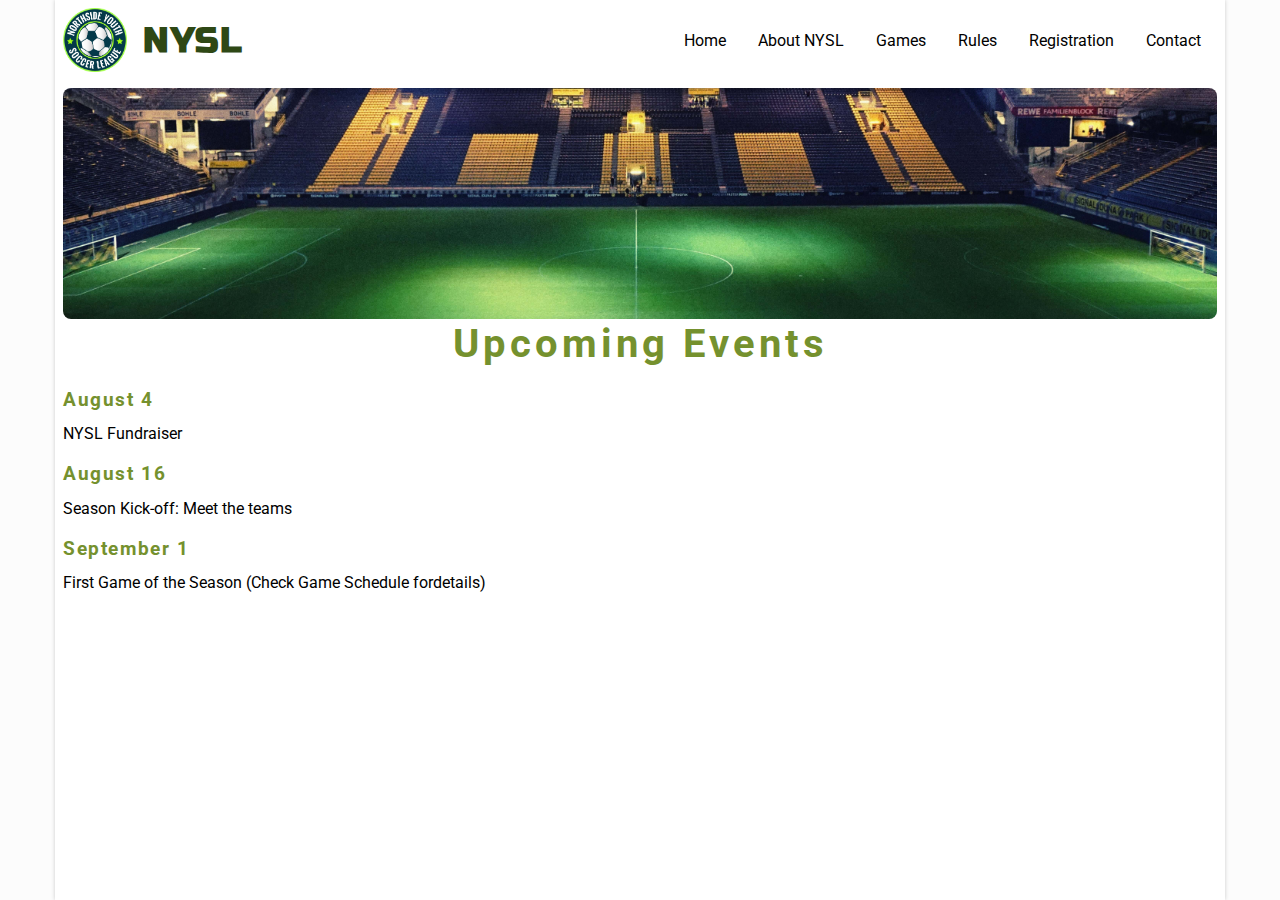
<file: index.html>
<!DOCTYPE html>
<html lang="en">

<head>
    <meta charset="UTF-8">
    <meta name="viewport" content="width=device-width, initial-scale=1.0">
    <title>NYSL</title>
    <!-- font awesome -->
    <link rel="stylesheet" href="./css/fontawesome-free-5.12.0-web/css/all.min.css" />
    <!-- Main stylesheet -->
    <link rel="stylesheet" href="./css/style.css">
</head>

<body>
    <div class="wrapper">
        <header>
            <nav class="navbar">

                <div class="nav-header">
                    <div class="logo-section">
                        <a href="index.html">
                            <img src="./img/nysl_logo.png" alt="logo" class="logo" alt="logo">

                            <span>NYSL</span>
                        </a>
                    </div>
                    <button class="nav-toggle">
                        <i class="fas fa-bars"></i>
                    </button>
                </div>

                <ul class="navbar-items">
                    <li class="nav-item active">
                        <a class="nav-link" href="index.html">Home</a>
                    </li>
                    <li class="nav-item">
                        <a class="nav-link" href="about.html">About NYSL</a>
                    </li>
                    <li class="nav-item">
                        <a class="nav-link" href="games.html">Games</a>
                    </li>
                    <li class="nav-item">
                        <a class="nav-link" href="rules.html">Rules</a>
                    </li>
                    <li class="nav-item">
                        <a class="nav-link" href="regform.html">Registration</a>
                    </li>
                    <li class="nav-item">
                        <a class="nav-link" href="contact.html">Contact</a>
                    </li>
                </ul>
            </nav>

        </header>


        <section class="container">
            <div class="section-image">
                <img src="./img/stadium_.jpg" alt="stadium_" class="section-img">
            </div>
            <div class="section-heading">
                <h1>Upcoming events</h1>
            </div>
            <div class="content">
                <div class="content-item">
                    <p>
                        <h3>August 4</h3><span>NYSL Fundraiser</span>
                    </p>
                </div>
                <div class="content-item">
                    <p>
                        <h3>August 16</h3><span>Season Kick-off: Meet the teams</span>
                    </p>
                </div>
                <div class="content-item">
                    <p>
                        <h3>September 1</h3><span>First Game of the Season (Check Game Schedule fordetails)</span>
                    </p>
                </div>
            </div>
        </section>
    </div>
    <!-- Main Script -->
    <script src="./js/script.js" type="text/javascript"></script>
</body>

</html>
</file>
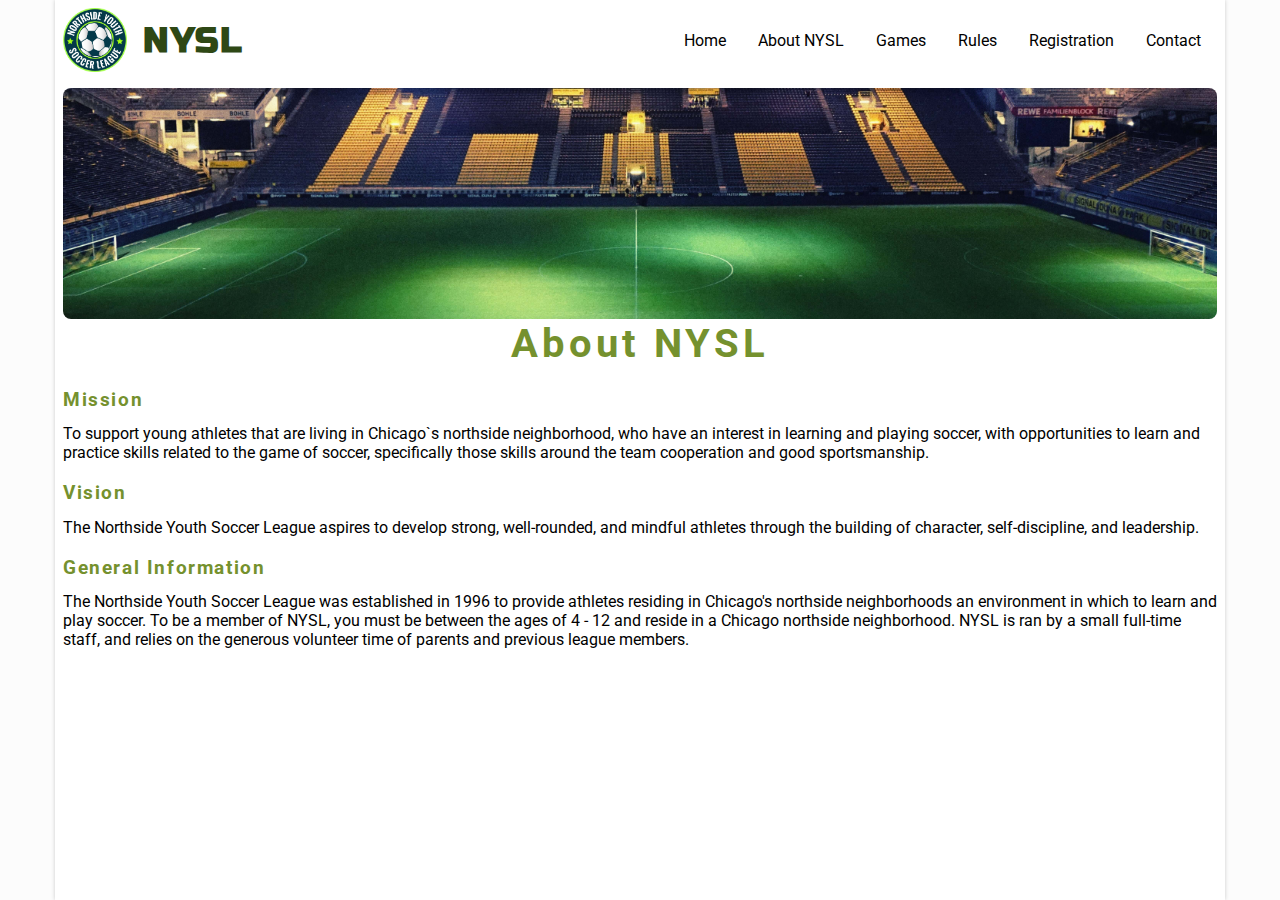
<file: about.html>
<!DOCTYPE html>
<html lang="en">

<head>
    <meta charset="UTF-8">
    <meta name="viewport" content="width=device-width, initial-scale=1.0">
    <title>About</title>
    <!-- font awesome -->
    <link rel="stylesheet" href="./css/fontawesome-free-5.12.0-web/css/all.min.css" />
    <!-- Main stylesheet -->
    <link rel="stylesheet" href="./css/style.css">
</head>

<body>
    <div class="wrapper">
        <header>
            <nav class="navbar">

                <div class="nav-header">
                    <div class="logo-section">
                        <a href="index.html">
                            <img src="./img/nysl_logo.png" alt="logo" class="logo" alt="logo">

                            <span>NYSL</span>
                        </a>
                    </div>
                    <button class="nav-toggle">
                        <i class="fas fa-bars"></i>
                    </button>
                </div>

                <ul class="navbar-items">
                    <li class="nav-item active">
                        <a class="nav-link" href="index.html">Home</a>
                    </li>
                    <li class="nav-item">
                        <a class="nav-link" href="about.html">About NYSL</a>
                    </li>
                    <li class="nav-item">
                        <a class="nav-link" href="games.html">Games</a>
                    </li>
                    <li class="nav-item">
                        <a class="nav-link" href="rules.html">Rules</a>
                    </li>
                    <li class="nav-item">
                        <a class="nav-link" href="regform.html">Registration</a>
                    </li>
                    <li class="nav-item">
                        <a class="nav-link" href="contact.html">Contact</a>
                    </li>
                </ul>
            </nav>

        </header>


        <section class="container">
            <div class="section-image">
                <img src="./img/stadium_.jpg" alt="stadium_" class="section-img">
            </div>
            <div class="section-heading">
                <h1>About NYSL</h1>
            </div>
            <div class="content">
                <div class="content-item">
                    <p>
                        <h3>Mission</h3>
                        <span>To support young athletes that are living in Chicago`s northside neighborhood, who have an
                            interest in learning and playing soccer, with opportunities to learn and practice skills
                            related to the game of soccer, specifically those skills around the team cooperation and
                            good sportsmanship. </span>
                    </p>
                </div>
                <div class="content-item">
                    <p>
                        <h3>Vision</h3>
                        <span>The Northside Youth Soccer League aspires to develop strong, well-rounded, and mindful
                            athletes through the building of character, self-discipline, and leadership.</span>
                    </p>
                </div>
                <div class="content-item">
                    <p>
                        <h3>General Information</h3>
                        <span>The Northside Youth Soccer League was established in 1996 to provide athletes residing in
                            Chicago's northside neighborhoods an environment in which to learn and play soccer. To be a
                            member of NYSL, you must be between the ages of 4 - 12 and reside in a Chicago northside
                            neighborhood. NYSL is ran by a small full-time staff, and relies on the generous volunteer
                            time of parents and previous league members.</span>
                    </p>
                </div>
            </div>
        </section>
    </div>
    <!-- Main Script -->
    <script src="./js/script.js" type="text/javascript"></script>
</body>

</html>
</file>
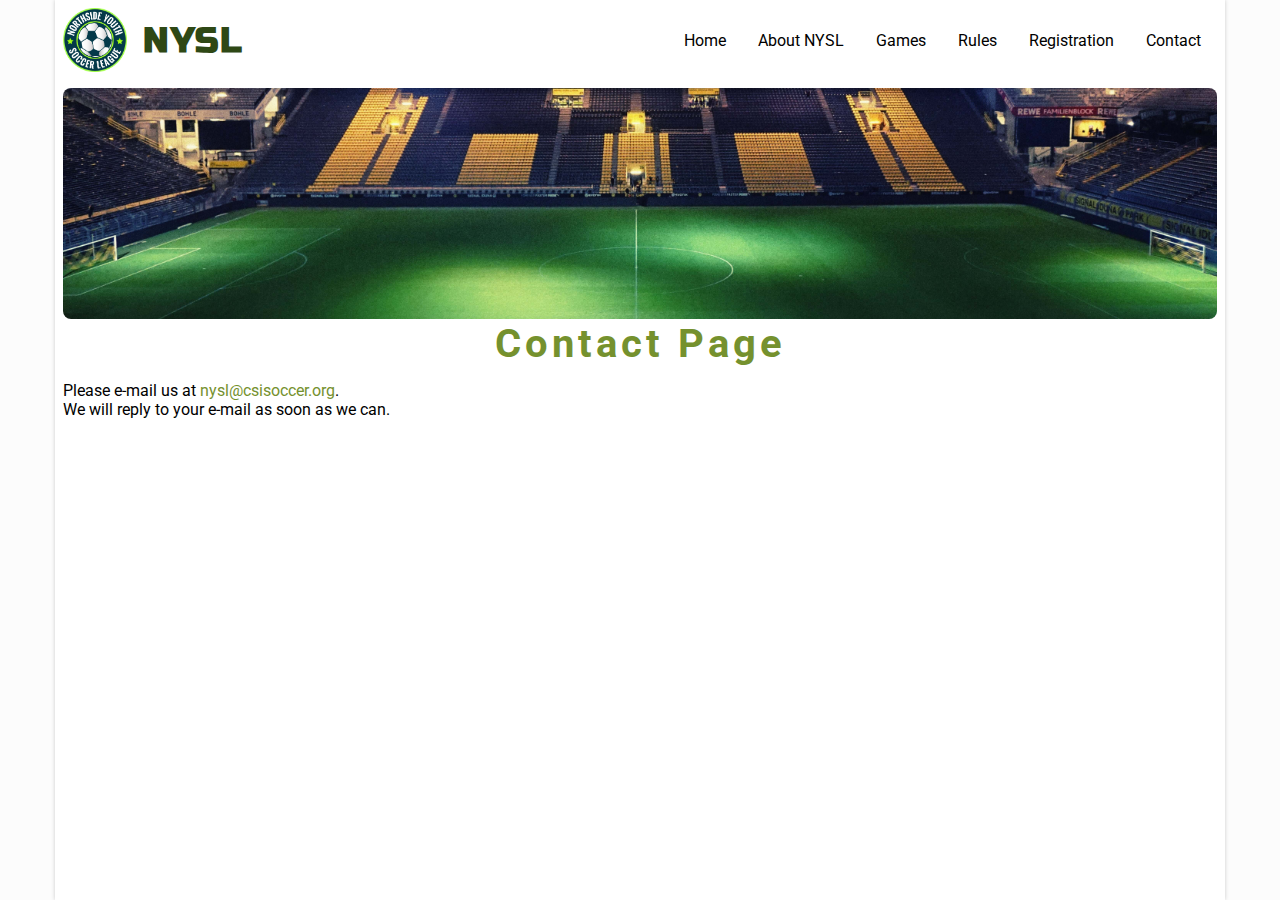
<file: contact.html>
<!DOCTYPE html>
<html lang="en">

<head>
    <meta charset="UTF-8">
    <meta name="viewport" content="width=device-width, initial-scale=1.0">
    <title>NYSL</title>
    <!-- font awesome -->
    <link rel="stylesheet" href="./css/fontawesome-free-5.12.0-web/css/all.min.css" />
    <!-- Main stylesheet -->
    <link rel="stylesheet" href="./css/style.css">
</head>

<body>
    <div class="wrapper">
        <header>
            <nav class="navbar">

                <div class="nav-header">
                    <div class="logo-section">
                        <a href="index.html">
                            <img src="./img/nysl_logo.png" alt="logo" class="logo" alt="logo">

                            <span>NYSL</span>
                        </a>
                    </div>
                    <button class="nav-toggle">
                        <i class="fas fa-bars"></i>
                    </button>
                </div>

                <ul class="navbar-items">
                    <li class="nav-item active">
                        <a class="nav-link" href="index.html">Home</a>
                    </li>
                    <li class="nav-item">
                        <a class="nav-link" href="about.html">About NYSL</a>
                    </li>
                    <li class="nav-item">
                        <a class="nav-link" href="games.html">Games</a>
                    </li>
                    <li class="nav-item">
                        <a class="nav-link" href="rules.html">Rules</a>
                    </li>
                    <li class="nav-item">
                        <a class="nav-link" href="regform.html">Registration</a>
                    </li>
                    <li class="nav-item">
                        <a class="nav-link" href="contact.html">Contact</a>
                    </li>
                </ul>
            </nav>

        </header>


        <section class="container">
            <div class="section-image">
                <img src="./img/stadium_.jpg" alt="stadium_" class="section-img">
            </div>
            <div class="section-heading">
                <h1>Contact page</h1>
            </div>
            <div class="content">
                <p>Please e-mail us at <a class="e-mail" href="e-mail.html">nysl@csisoccer.org</a>.</br>
                    <span class="breakline">We will reply to your e-mail as soon as we can.</span>
                </p>
            </div>
        </section>
    </div>
    <!-- Main Script -->
    <script src="./js/script.js" type="text/javascript"></script>
</body>

</html>
</file>
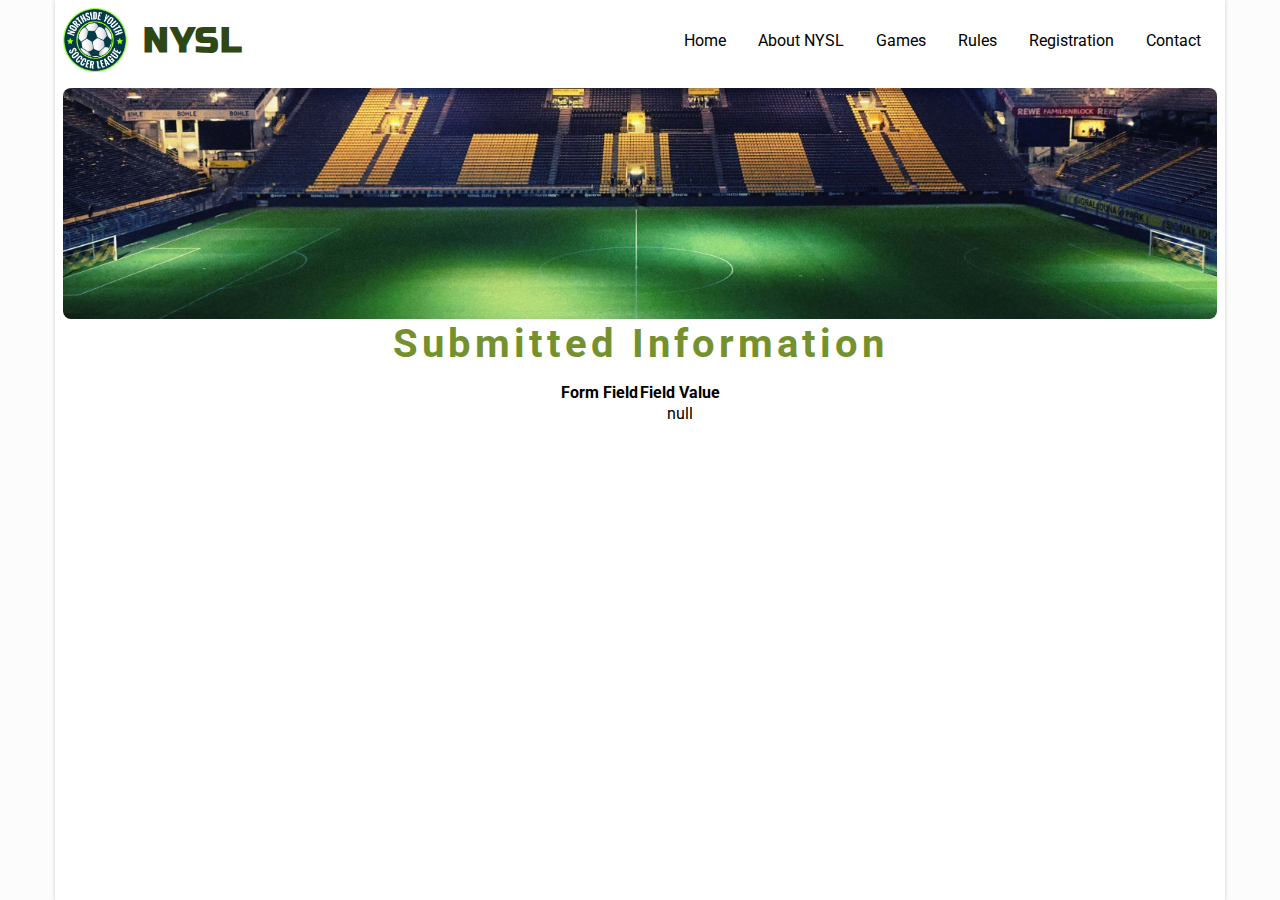
<file: data.html>
<!DOCTYPE html>
<html lang="en">

<head>
    <meta charset="UTF-8">
    <meta name="viewport" content="width=device-width, initial-scale=1.0">
    <title>NYSL</title>
    <!-- font awesome -->
    <link rel="stylesheet" href="./css/fontawesome-free-5.12.0-web/css/all.min.css" />
    <!-- Main stylesheet -->
    <link rel="stylesheet" href="./css/style.css">
</head>

<body>
    <div class="wrapper">
        <header>
            <nav class="navbar">

                <div class="nav-header">
                    <div class="logo-section">
                        <a href="index.html">
                            <img src="./img/nysl_logo.png" alt="logo" class="logo" alt="logo">

                            <span>NYSL</span>
                        </a>
                    </div>
                    <button class="nav-toggle">
                        <i class="fas fa-bars"></i>
                    </button>
                </div>

                <ul class="navbar-items">
                    <li class="nav-item active">
                        <a class="nav-link" href="index.html">Home</a>
                    </li>
                    <li class="nav-item">
                        <a class="nav-link" href="about.html">About NYSL</a>
                    </li>
                    <li class="nav-item">
                        <a class="nav-link" href="games.html">Games</a>
                    </li>
                    <li class="nav-item">
                        <a class="nav-link" href="rules.html">Rules</a>
                    </li>
                    <li class="nav-item">
                        <a class="nav-link" href="regform.html">Registration</a>
                    </li>
                    <li class="nav-item">
                        <a class="nav-link" href="contact.html">Contact</a>
                    </li>
                </ul>
            </nav>

        </header>


        <section class="container">
            <div class="section-image">
                <img src="./img/stadium_.jpg" alt="stadium_" class="section-img">
            </div>
            <div class="section-heading">
                <h1>Submitted information</h1>
            </div>
            <div class="content">
                <table style="text-align:center; margin: 0 auto;">
                    <tr>
                        <th>Form Field</th>
                        <th>Field Value</th>
                    </tr>
                    <script language="javascript">
                        var args = location.search.substr(1).split('&');
                        for (var i = 0; i < args.length; ++i) {
                            var parts = args[i].split('=');
                            if (parts != null) {
                                var field = parts[0];
                                var value = parts[1];
                                if (value == null) {
                                    value = "null"
                                } else {
                                    value = '"' + unescape(value.replace(/\+/g, ' ')) + '"';
                                }

                                document.writeln('<tr><td align="center">' + field + '</td>');
                                document.writeln('<td align="center">' + value + '</td></tr>');
                            }
                        }
                    </script>
                    <noscript>
                        <tr>
                            <td>
                                <p>You need to turn on Javascript in your browser.</p>
                                <p>In Microsoft Internet Explorer 4 or greater:</p>
                                <ul>
                                    <li>From the "Tools" menu (in IE 4, it's the "View" menu), select "Internet
                                        Options".</li>
                                    <li>Click on the "Security" tab.</li>
                                    <li>Click on the "Custom Level" button. (In IE 4, select "Custom"
                                        and then click on "Settings...".)</li>
                                    <li>Under "Active scripting" make sure "Enable" is selected.</li>
                                </ul>
                                <p>In Netscape version 4 or greater:</p>
                                <ul>
                                    <li>From the <b>Edit</b> menu, select <b>Preferences</b>.</li>
                                    <li>In the <b>Category</b> list on the left, click on the word "Advanced".</li>
                                    <li>In the panel on the right, make sure "Enable JavaScript" is checked.</li>
                                    <li>Click the <b>OK</b> button.</li>
                                </ul>
                            </td>
                        </tr>
                    </noscript>
                </table>
            </div>
        </section>
    </div>
    <!-- Main Script -->
    <script src="./js/script.js" type="text/javascript"></script>
</body>

</html>
</file>
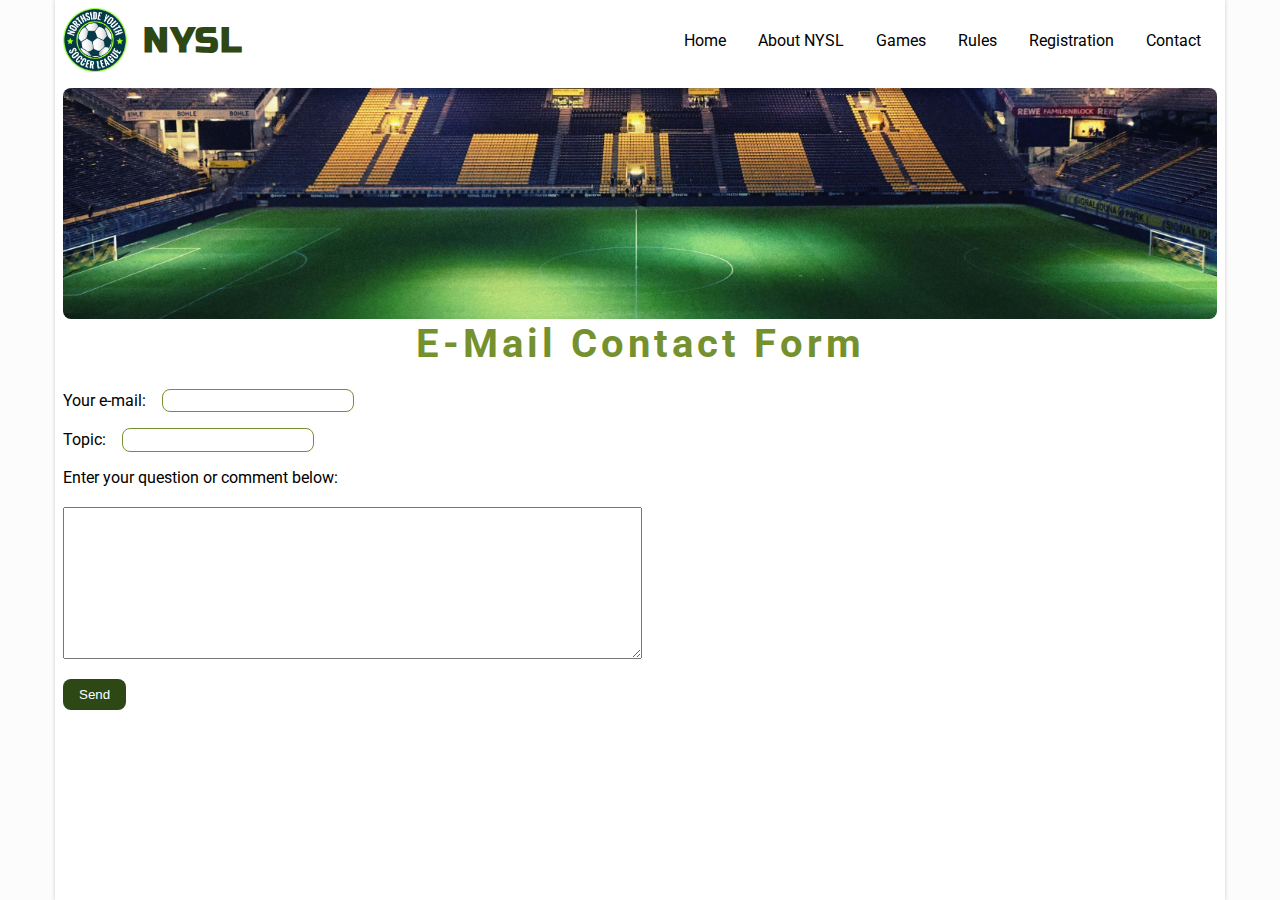
<file: e-mail.html>
<!DOCTYPE html>
<html lang="en">

<head>
    <meta charset="UTF-8">
    <meta name="viewport" content="width=device-width, initial-scale=1.0">
    <title>NYSL</title>
    <!-- font awesome -->
    <link rel="stylesheet" href="./css/fontawesome-free-5.12.0-web/css/all.min.css" />
    <!-- Main stylesheet -->
    <link rel="stylesheet" href="./css/style.css">
</head>

<body>
    <div class="wrapper">
        <header>
            <nav class="navbar">

                <div class="nav-header">
                    <div class="logo-section">
                        <a href="index.html">
                            <img src="./img/nysl_logo.png" alt="logo" class="logo" alt="logo">

                            <span>NYSL</span>
                        </a>
                    </div>
                    <button class="nav-toggle">
                        <i class="fas fa-bars"></i>
                    </button>
                </div>

                <ul class="navbar-items">
                    <li class="nav-item active">
                        <a class="nav-link" href="index.html">Home</a>
                    </li>
                    <li class="nav-item">
                        <a class="nav-link" href="about.html">About NYSL</a>
                    </li>
                    <li class="nav-item">
                        <a class="nav-link" href="games.html">Games</a>
                    </li>
                    <li class="nav-item">
                        <a class="nav-link" href="rules.html">Rules</a>
                    </li>
                    <li class="nav-item">
                        <a class="nav-link" href="regform.html">Registration</a>
                    </li>
                    <li class="nav-item">
                        <a class="nav-link" href="contact.html">Contact</a>
                    </li>
                </ul>
            </nav>

        </header>


        <section class="container">
            <div class="section-image">
                <img src="./img/stadium_.jpg" alt="stadium_" class="section-img">
            </div>
            <div class="section-heading">
                <h1>E-mail contact form</h1>
            </div>
            <div class="content">
                <div class="registrationFormFieldset">
                    <label>Your e-mail:</label>
                    <input type="email">
                </div>
                <div class="registrationFormFieldset">
                    <label>Topic:</label>
                    <input type="text">
                </div>
                <div class="registrationFormFieldset block">
                    <p>Enter your question or comment below:</p>
                    <textarea rows="10" cols="70"></textarea>
                </div>
                <div class="registrationFormFieldset">
                    <button class="button_back" id="submitBtn">Send</button>
                </div>
            </div>
        </section>
    </div>
    <!-- Main Script -->
    <script src="./js/script.js" type="text/javascript"></script>
</body>

</html>
</file>
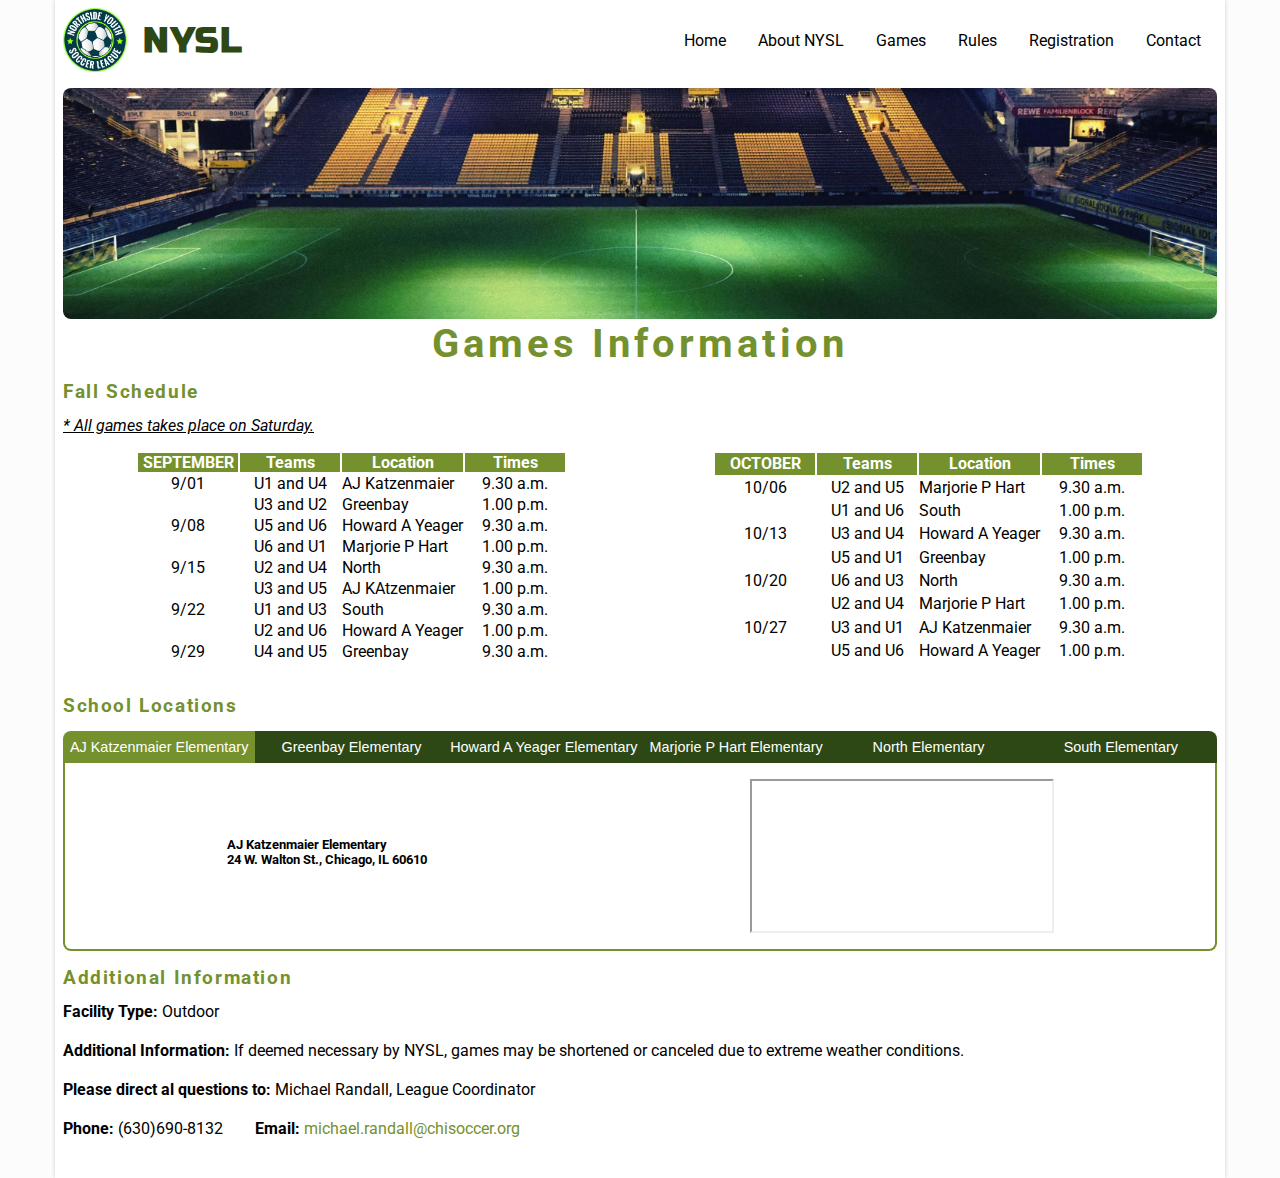
<file: games.html>
<!DOCTYPE html>
<html lang="en">

<head>
    <meta charset="UTF-8">
    <meta name="viewport" content="width=device-width, initial-scale=1.0">
    <title>NYSL Games Information</title>
    <!-- font awesome -->
    <link rel="stylesheet" href="./css/fontawesome-free-5.12.0-web/css/all.min.css" />
    <!-- Main stylesheet -->
    <link rel="stylesheet" href="./css/style.css">
</head>

<body>
    <div class="wrapper">
        <header>
            <nav class="navbar">

                <div class="nav-header">
                    <div class="logo-section">
                        <a href="index.html">
                            <img src="./img/nysl_logo.png" alt="logo" class="logo" alt="logo">

                            <span>NYSL</span>
                        </a>
                    </div>
                    <button class="nav-toggle">
                        <i class="fas fa-bars"></i>
                    </button>
                </div>

                <ul class="navbar-items">
                    <li class="nav-item active">
                        <a class="nav-link" href="index.html">Home</a>
                    </li>
                    <li class="nav-item">
                        <a class="nav-link" href="about.html">About NYSL</a>
                    </li>
                    <li class="nav-item">
                        <a class="nav-link" href="games.html">Games</a>
                    </li>
                    <li class="nav-item">
                        <a class="nav-link" href="rules.html">Rules</a>
                    </li>
                    <li class="nav-item">
                        <a class="nav-link" href="regform.html">Registration</a>
                    </li>
                    <li class="nav-item">
                        <a class="nav-link" href="contact.html">Contact</a>
                    </li>
                </ul>
            </nav>

        </header>


        <section class="container">
            <div class="section-image">
                <img src="./img/stadium_.jpg" alt="stadium_" class="section-img">
            </div>
            <div class="section-heading">
                <h1>Games Information</h1>
            </div>
            <div class="content">
                <h3>Fall Schedule</h3>
                <span class="games-specification">* All games takes place on Saturday.</span>
            </div>
            <div class="content tables-content">
                <table class="table_september">
                    <tr class="table_heading">
                        <th class="date_column">SEPTEMBER</th>
                        <th class="teams_column">Teams</th>
                        <th class="location_column">Location</th>
                        <th class="time_column">Times</th>
                    </tr>
                    <tr>
                        <td class="date_column">9/01</td>
                        <td class="teams_column">U1 and U4</td>
                        <td class="location_column">AJ Katzenmaier</td>
                        <td class="time_column">9.30 a.m.</td>
                    </tr>
                    <tr>
                        <td class="date_column"></td>
                        <td class="teams_column">U3 and U2</td>
                        <td class="location_column">Greenbay</td>
                        <td class="time_column">1.00 p.m.</td>
                    </tr>
                    <tr>
                        <td class="date_column">9/08</td>
                        <td class="teams_column">U5 and U6</td>
                        <td class="location_column">Howard A Yeager</td>
                        <td class="time_column">9.30 a.m.</td>
                    </tr>
                    <tr>
                        <td class="date_column"></td>
                        <td class="teams_column">U6 and U1</td>
                        <td class="location_column">Marjorie P Hart</td>
                        <td class="time_column">1.00 p.m.</td>
                    </tr>
                    <tr>
                        <td class="date_column">9/15</td>
                        <td class="teams_column">U2 and U4</td>
                        <td class="location_column">North</td>
                        <td class="time_column">9.30 a.m.</td>
                    </tr>
                    <tr>
                        <td class="date_column"></td>
                        <td class="teams_column">U3 and U5</td>
                        <td class="location_column">AJ KAtzenmaier</td>
                        <td class="time_column">1.00 p.m.</td>
                    </tr>
                    <tr>
                        <td class="date_column">9/22</td>
                        <td class="teams_column">U1 and U3</td>
                        <td class="location_column">South</td>
                        <td class="time_column">9.30 a.m.</td>
                    </tr>
                    <tr>
                        <td class="date_column"></td>
                        <td class="teams_column">U2 and U6</td>
                        <td class="location_column">Howard A Yeager</td>
                        <td class="time_column">1.00 p.m.</td>
                    </tr>
                    <tr>
                        <td class="date_column">9/29</td>
                        <td class="teams_column">U4 and U5</td>
                        <td class="location_column">Greenbay</td>
                        <td class="time_column">9.30 a.m.</td>
                    </tr>
                </table>
                <table class="table_october">
                    <tr class="table_heading">
                        <th class="date_column">OCTOBER</th>
                        <th class="teams_column">Teams</th>
                        <th class="location_column">Location</th>
                        <th class="time_column">Times</th>
                    </tr>
                    <tr>
                        <td class="date_column">10/06</td>
                        <td class="teams_column">U2 and U5</td>
                        <td class="location_column">Marjorie P Hart</td>
                        <td class="time_column">9.30 a.m.</td>
                    </tr>
                    <tr>
                        <td class="date_column"></td>
                        <td class="teams_column">U1 and U6</td>
                        <td class="location_column">South</td>
                        <td class="time_column">1.00 p.m.</td>
                    </tr>
                    <tr>
                        <td class="date_column">10/13</td>
                        <td class="teams_column">U3 and U4</td>
                        <td class="location_column">Howard A Yeager</td>
                        <td class="time_column">9.30 a.m.</td>
                    </tr>
                    <tr>
                        <td class="date_column"></td>
                        <td class="teams_column">U5 and U1</td>
                        <td class="location_column">Greenbay</td>
                        <td class="time_column">1.00 p.m.</td>
                    </tr>
                    <tr>
                        <td class="date_column">10/20</td>
                        <td class="teams_column">U6 and U3</td>
                        <td class="location_column">North</td>
                        <td class="time_column">9.30 a.m.</td>
                    </tr>
                    <tr>
                        <td class="date_column"></td>
                        <td class="teams_column">U2 and U4</td>
                        <td class="location_column">Marjorie P Hart</td>
                        <td class="time_column">1.00 p.m.</td>
                    </tr>
                    <tr>
                        <td class="date_column">10/27</td>
                        <td class="teams_column">U3 and U1</td>
                        <td class="location_column">AJ Katzenmaier</td>
                        <td class="time_column">9.30 a.m.</td>
                    </tr>
                    <tr>
                        <td class="date_column"></td>
                        <td class="teams_column">U5 and U6</td>
                        <td class="location_column">Howard A Yeager</td>
                        <td class="time_column">1.00 p.m.</td>
                    </tr>
                </table>
            </div>

        </section>
        <section class="container">
            <h3>School locations</h3>
            <div class="school-tabs">
                <div class="btn-container">
                    <button class="tab-btn active" data-id="school1">AJ Katzenmaier Elementary</button>
                    <button class="tab-btn" data-id="school2">Greenbay Elementary</button>
                    <button class="tab-btn" data-id="school3">Howard A Yeager Elementary</button>
                    <button class="tab-btn" data-id="school4">Marjorie P Hart Elementary</button>
                    <button class="tab-btn" data-id="school5">North Elementary</button>
                    <button class="tab-btn" data-id="school6">South Elementary</button>
                </div>
                <div class="school active" id="school1">
                    <div>
                        <h5>AJ Katzenmaier Elementary</h5>
                        <h5>24 W. Walton St., Chicago, IL 60610</h5>
                    </div>
                    <iframe class="maps"
                        src="https://www.google.com/maps/embed?pb=!1m18!1m12!1m3!1d2968.5856830856223!2d-87.665114585051!3d41.92326457921857!2m3!1f0!2f0!3f0!3m2!1i1024!2i768!4f13.1!3m3!1m2!1s0x880fd2e37f9b8d2d%3A0x62ad8b907dd755d6!2zMjI0NSBOIFNvdXRocG9ydCBBdmUsIENoaWNhZ28sIElMIDYwNjE0LCDQodCo0JA!5e0!3m2!1sru!2snl!4v1539847150299"
                        allowfullscreen></iframe>
                </div>
                <div class="school" id="school2">
                    <div>
                        <h5>Greenbay Elementary</h5>
                        <h5>1734 N. Orleans St., Chicago, IL 60614</h5>
                    </div>
                    <iframe class="maps"
                        src="https://www.google.com/maps/embed?pb=!1m18!1m12!1m3!1d2969.02582854808!2d-87.64002868505136!3d41.91380347921931!2m3!1f0!2f0!3f0!3m2!1i1024!2i768!4f13.1!3m3!1m2!1s0x880fd34073f306a3%3A0x9e1726bbf8f23f0e!2zMTczNCBOIE9ybGVhbnMgU3QsIENoaWNhZ28sIElMIDYwNjE0LCDQodCo0JA!5e0!3m2!1sru!2snl!4v1539846897773"
                        allowfullscreen></iframe>
                </div>
                <div class="school" id="school3">
                    <div>
                        <h5>Howard A Yeager Elementary</h5>
                        <h5>2245 N. Southport Ave., Chicago, IL 60614</h5>
                    </div>
                    <iframe class="maps"
                        src="https://www.google.com/maps/embed?pb=!1m18!1m12!1m3!1d2968.5856830856223!2d-87.665114585051!3d41.92326457921857!2m3!1f0!2f0!3f0!3m2!1i1024!2i768!4f13.1!3m3!1m2!1s0x880fd2e37f9b8d2d%3A0x62ad8b907dd755d6!2zMjI0NSBOIFNvdXRocG9ydCBBdmUsIENoaWNhZ28sIElMIDYwNjE0LCDQodCo0JA!5e0!3m2!1sru!2snl!4v1539847150299"
                        allowfullscreen></iframe>
                </div>
                <div class="school" id="school4">
                    <div>
                        <h5>Marjorie P Hart Elementary</h5>
                        <h5>2625 N. Orchard St., Chicago, IL 60614</h5>
                    </div>
                    <iframe class="maps"
                        src="https://www.google.com/maps/embed?pb=!1m18!1m12!1m3!1d2968.291821595269!2d-87.64808498505072!3d41.92958027921807!2m3!1f0!2f0!3f0!3m2!1i1024!2i768!4f13.1!3m3!1m2!1s0x880fd30f2630e551%3A0x3e719e44a5cef714!2zMjYyNSBOIE9yY2hhcmQgU3QsIENoaWNhZ28sIElMIDYwNjE0LCDQodCo0JA!5e0!3m2!1sru!2snl!4v1539847243218"
                        allowfullscreen></iframe>
                </div>
                <div class="school" id="school5">
                    <div>
                        <h5>North Elementary</h5>
                        <h5>1409 N. Ogden Ave., Chicago, IL 60610</h5>
                    </div>
                    <iframe class="maps"
                        src="https://www.google.com/maps/embed?pb=!1m18!1m12!1m3!1d2969.336488231583!2d-87.64835588505161!3d41.90712467921995!2m3!1f0!2f0!3f0!3m2!1i1024!2i768!4f13.1!3m3!1m2!1s0x880fd33af13a8945%3A0xb6ad1ec2b6f379ba!2zMTQwOSBOIE9nZGVuIEF2ZSwgQ2hpY2FnbywgSUwgNjA2MTAsINCh0KjQkA!5e0!3m2!1sru!2snl!4v1539847357447"
                        allowfullscreen></iframe>
                </div>
                <div class="school" id="school6">
                    <div>
                        <h5>South Elementary</h5>
                        <h5>2101 N. Fremont St., Chicago, IL 60614</h5>
                    </div>
                    <iframe class="maps"
                        src="https://www.google.com/maps/embed?pb=!1m18!1m12!1m3!1d2968.748020309146!2d-87.65355788505113!3d41.91977527921888!2m3!1f0!2f0!3f0!3m2!1i1024!2i768!4f13.1!3m3!1m2!1s0x880fd3196fb41dc7%3A0x970be7f7d6336df5!2zMjEwMSBOIEZyZW1vbnQgU3QsIENoaWNhZ28sIElMIDYwNjE0LCDQodCo0JA!5e0!3m2!1sru!2snl!4v1539847410101"
                        allowfullscreen></iframe>
                </div>
            </div>
        </section>
        <section class="container">
            <h3>Additional Information</h3>
            <div class="regulations">
                <p><span>Facility Type: </span>Outdoor</p>
                <p><span>Additional Information: </span>If deemed necessary by NYSL, games
                    may be shortened or canceled due to extreme weather conditions.</p>
                <p><span>Please direct al questions to: </span>Michael Randall, League
                    Coordinator</p>
                <div id="games-contact-info">
                    <div><span>Phone: </span>(630)690-8132</div>
                    <div><span>Email: </span><a class="e-mail"
                            href="mailto:michael.randall@chisoccer.org">michael.randall@chisoccer.org</a></div>
                </div>
            </div>
        </section>
    </div>
    <!-- Main Script -->
    <script src="./js/script.js" type="text/javascript"></script>
</body>

</html>
</file>
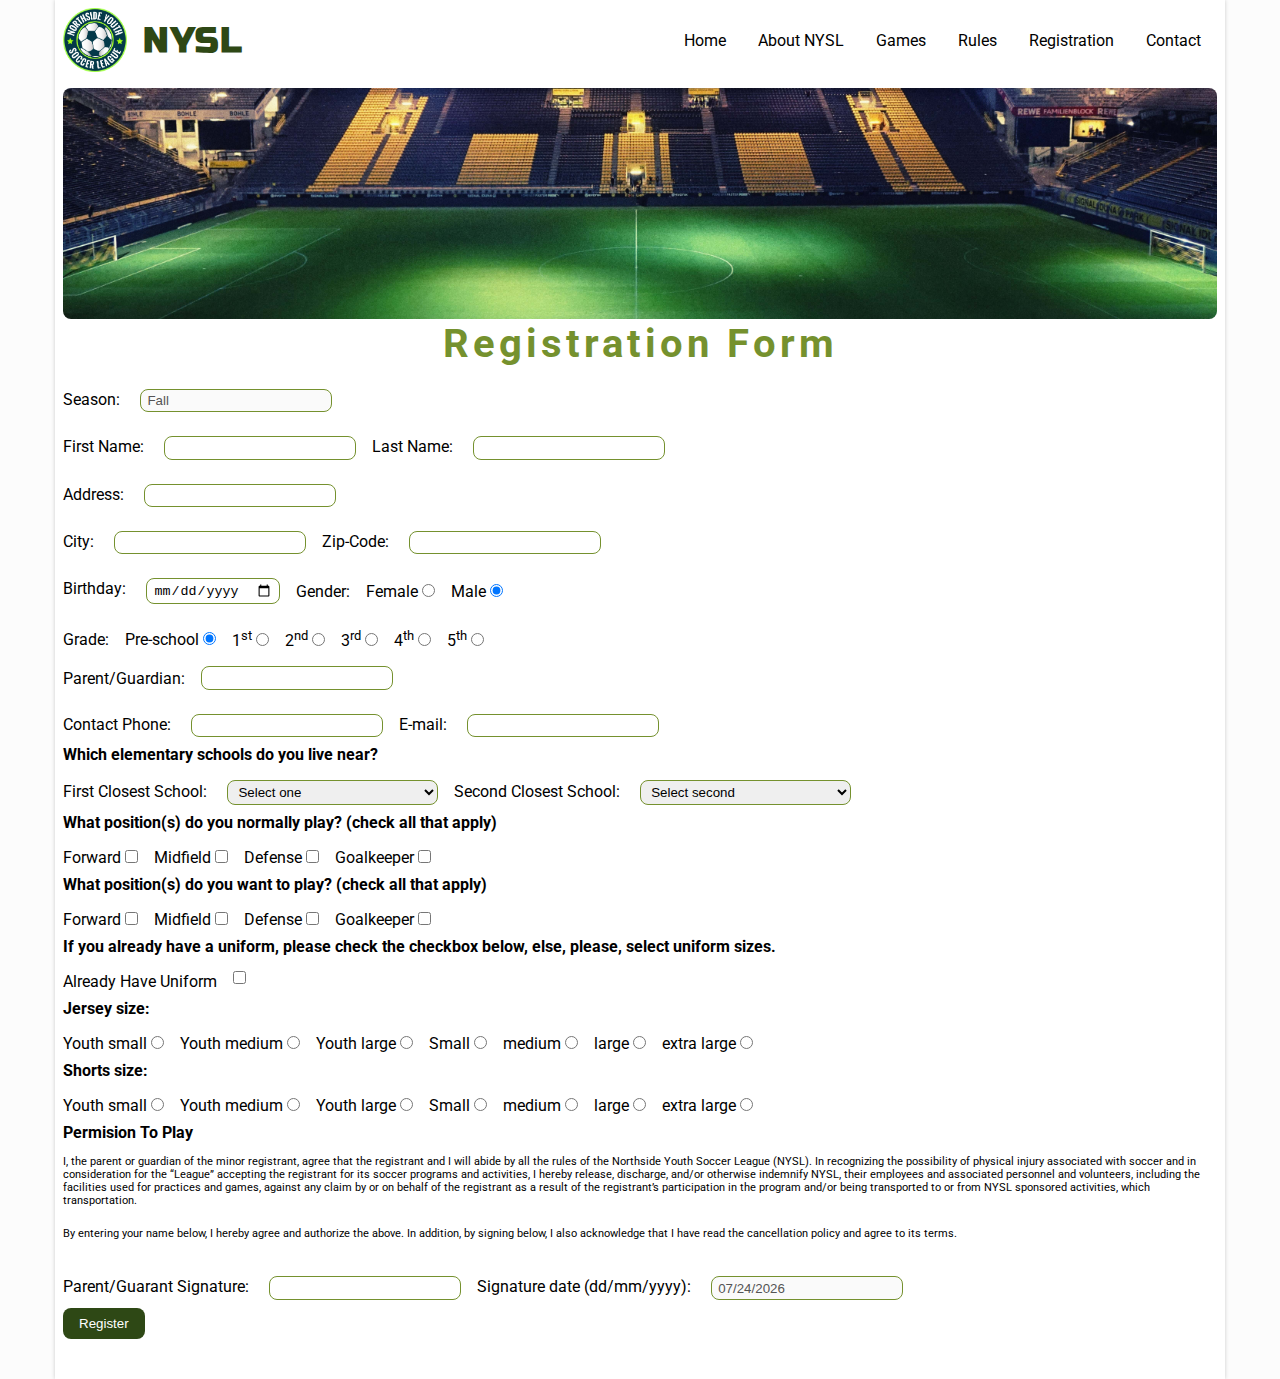
<file: regform.html>
<!DOCTYPE html>
<html lang="en">

<head>
    <meta charset="UTF-8">
    <meta name="viewport" content="width=device-width, initial-scale=1.0">
    <title>NYSL Registration Form</title>
    <!-- font awesome -->
    <link rel="stylesheet" href="./css/fontawesome-free-5.12.0-web/css/all.min.css" />
    <!-- Main stylesheet -->
    <link rel="stylesheet" href="./css/style.css">
</head>

<body>
    <div class="wrapper">
        <header>
            <nav class="navbar">

                <div class="nav-header">
                    <div class="logo-section">
                        <a href="index.html">
                            <img src="./img/nysl_logo.png" alt="logo" class="logo" alt="logo">

                            <span>NYSL</span>
                        </a>
                    </div>
                    <button class="nav-toggle">
                        <i class="fas fa-bars"></i>
                    </button>
                </div>

                <ul class="navbar-items">
                    <li class="nav-item active">
                        <a class="nav-link" href="index.html">Home</a>
                    </li>
                    <li class="nav-item">
                        <a class="nav-link" href="about.html">About NYSL</a>
                    </li>
                    <li class="nav-item">
                        <a class="nav-link" href="games.html">Games</a>
                    </li>
                    <li class="nav-item">
                        <a class="nav-link" href="rules.html">Rules</a>
                    </li>
                    <li class="nav-item">
                        <a class="nav-link" href="regform.html">Registration</a>
                    </li>
                    <li class="nav-item">
                        <a class="nav-link" href="contact.html">Contact</a>
                    </li>
                </ul>
            </nav>

        </header>


        <section class="container">
            <div class="section-image">
                <img src="./img/stadium_.jpg" alt="stadium_" class="section-img">
            </div>
            <div class="section-heading">
                <h1>Registration form</h1>
            </div>
            <div class="content">
                <form action="data.html" method="get">
                    <fieldset>
                        <div class="registrationFormFieldset block">
                            <label for="season">Season: </label>
                            <input type="text" name="Season" id="season" disabled>
                        </div>
                    </fieldset>
                    <fieldset>
                        <div class="registrationFormFieldset">
                            <div>
                                <label for="first-name">First Name: </label>
                                <input id="first-name" type="text" name="First Name" required>
                            </div>
                            <div>
                                <label for="last-name">Last Name: </label>
                                <input id="last-name" type="text" name="Last Name" required>
                            </div>
                        </div>
                    </fieldset>
                    <fieldset>
                        <div class="registrationFormFieldset">
                            <div>
                                <label for="address">Address:</label>
                                <input id="address" type="text" name="Address" required>
                            </div>
                        </div>
                    </fieldset>
                    <fieldset>
                        <div class="registrationFormFieldset">
                            <div>
                                <label for="city">City:</label>
                                <input id="city" type="text" name="city" required>
                            </div>
                            <div>
                                <label for="zipcode">Zip-Code:</label>
                                <input id="zipcode" type="text" name="zipcode" required>
                            </div>
                        </div>
                    </fieldset>
                    <fieldset>
                        <div class="registrationFormFieldset">
                            <div>
                                <label for="birthday">Birthday:</label>
                                <input id="birthday_date" class="margin_10" type="date" name="birthday_date" required>
                            </div>
                            <span>Gender:</span>
                            <div>
                                <label>Female</label>
                                <input type="radio" name="Gender" value="female" checked>
                            </div>
                            <div>
                                <label>Male</label>
                                <input type="radio" name="Gender" value="male" checked>
                            </div>
                        </div>
                    </fieldset>
                    <fieldset>
                        <div class="registrationFormFieldset">
                            <span>Grade: </span>
                            <div>
                                <label>Pre-school</label>
                                <input type="radio" name="Grade" value="Pre-school" checked>
                            </div>
                            <div>
                                <label>1<sup>st</sup></label>
                                <input type="radio" name="Grade" value="1">
                            </div>
                            <div>
                                <label>2<sup>nd</sup></label>
                                <input type="radio" name="Grade" value="2">
                            </div>
                            <div>
                                <label>3<sup>rd</sup></label>
                                <input type="radio" name="Grade" value="3">
                            </div>
                            <div>
                                <label>4<sup>th</sup></label>
                                <input type="radio" name="Grade" value="4">
                            </div>
                            <div>
                                <label>5<sup>th</sup></label>
                                <input type="radio" name="Grade" value="5">
                            </div>
                        </div>

                    </fieldset>
                    <fieldset>
                        <div class="registrationFormFieldset">
                            <label for="parent">Parent/Guardian:</label>
                            <input id="parent" type="text" name="Parent" required>
                        </div>
                    </fieldset>
                    <fieldset>
                        <div class="registrationFormFieldset">
                            <div>
                                <label for="phone">Contact Phone:</label>
                                <input id="phone" type="number" name="Contact Phone" required>
                            </div>
                            <div>
                                <label for="email">E-mail:</label>
                                <input id="email" type="email" name="E-mail" required>
                            </div>
                        </div>
                    </fieldset>
                    <fieldset>
                        <p>Which elementary schools do you live near?</p>
                        <div class="registrationFormFieldset">
                            <div>
                                <label>First Closest School:</label>
                                <select name="First Closest School" required>
                                    <option label="Select one"></option>
                                    <option value="AJ_Katzenmaier_Elementary">AJ Katzenmaier Elementary</option>
                                    <option value="Greenbay Elementary">Greenbay Elementary</option>
                                    <option value="Howard A Yeager Elementary">Howard A Yeager Elementary</option>
                                    <option value="Marjorie P Hart Elementary">Marjorie P Hart Elementary</option>
                                    <option value="North Elementary">North Elementary</option>
                                    <option value="South Elementary">South Elementary</option>
                                </select>
                            </div>
                            <div>
                                <label>Second Closest School:</label>
                                <select name="Second Closest School" required>
                                    <option label="Select second"></option>
                                    <option value="AJ_Katzenmaier_Elementary">AJ Katzenmaier Elementary</option>
                                    <option value="Greenbay Elementary">Greenbay Elementary</option>
                                    <option value="Howard A Yeager Elementary">Howard A Yeager Elementary</option>
                                    <option value="Marjorie P Hart Elementary">Marjorie P Hart Elementary</option>
                                    <option value="North Elementary">North Elementary</option>
                                    <option value="South Elementary">South Elementary</option>
                                </select>
                            </div>
                        </div>
                    </fieldset>

                    <fieldset>
                        <p>What position(s) do you normally play? (check all that apply)</p>
                        <div class="registrationFormFieldset">
                            <div>
                                <label>Forward</label>
                                <input type="checkbox" name="Normal Position" value="Forward">
                            </div>
                            <div>
                                <label>Midfield</label>
                                <input type="checkbox" name="Normal Position" value="Midfield">
                            </div>
                            <div>
                                <label>Defense</label>
                                <input type="checkbox" name="Normal Position" value="Defense">
                            </div>
                            <div>
                                <label>Goalkeeper</label>
                                <input type="checkbox" name="Normal Position" value="Goalkeeper">
                            </div>
                        </div>
                    </fieldset>

                    <fieldset>
                        <p>What position(s) do you want to play? (check all that apply)</p>
                        <div class="registrationFormFieldset">
                            <div>
                                <label>Forward</label>
                                <input type="checkbox" name="Want Position" value="Forward">
                            </div>
                            <div>
                                <label>Midfield</label>
                                <input type="checkbox" name="Want Position" value="Midfield">
                            </div>
                            <div>
                                <label>Defense</label>
                                <input type="checkbox" name="Want Position" value="Defense">
                            </div>
                            <div>
                                <label>Goalkeeper</label>
                                <input type="checkbox" name="Want Position" value="Goalkeeper">
                            </div>
                        </div>
                    </fieldset>
                    <fieldset>
                        <p>If you already have a uniform, please check the checkbox below, else, please, select uniform
                            sizes.
                        </p>
                        <div class="registrationFormFieldset">
                            <span>Already Have Uniform</span>
                            <input id="alreadyHaveUniform" class="margin_10_2" name="Already have uniform"
                                type="checkbox" value="yes">
                        </div>
                    </fieldset>
                    <fieldset class="uniform">
                        <p>Jersey size:</p>
                        <div class="registrationFormFieldset">
                            <div>
                                <label>Youth small</label>
                                <input type="radio" name="Jersey size" value="Youth_small">
                            </div>
                            <div>
                                <label>Youth medium</label>
                                <input type="radio" name="Jersey size" value="Youth_medium">
                            </div>
                            <div>
                                <label>Youth large</label>
                                <input type="radio" name="Jersey size" value="Youth_large">
                            </div>
                            <div>
                                <label>Small</label>
                                <input type="radio" name="Jersey size" value="small">
                            </div>
                            <div>
                                <label>medium</label>
                                <input type="radio" name="Jersey size" value="medium">
                            </div>
                            <div>
                                <label>large</label>
                                <input type="radio" name="Jersey size" value="large">
                            </div>
                            <div>
                                <label>extra large</label>
                                <input type="radio" name="Jersey size" value="extra_large">
                            </div>
                        </div>
                    </fieldset>
                    <fieldset class="uniform">
                        <p>Shorts size:</p>
                        <div class="registrationFormFieldset">
                            <div>
                                <label>Youth small</label>
                                <input type="radio" name="Shorts size" value="Youth_small">
                            </div>
                            <div>
                                <label>Youth medium</label>
                                <input type="radio" name="Shorts size" value="Youth_medium">
                            </div>
                            <div>
                                <label>Youth large</label>
                                <input type="radio" name="Shorts size" value="Youth_large">
                            </div>
                            <div>
                                <label>Small</label>
                                <input type="radio" name="Shorts size" value="small">
                            </div>
                            <div>
                                <label>medium</label>
                                <input type="radio" name="Shorts size" value="medium">
                            </div>
                            <div>
                                <label>large</label>
                                <input type="radio" name="Shorts size" value="large">
                            </div>
                            <div>
                                <label>extra large</label>
                                <input type="radio" name="Shorts size" value="extra_large">
                            </div>
                        </div>
                    </fieldset>
                    <h4>Permision to play</h4>
                    <p>I, the parent or guardian of the minor registrant, agree that the
                        registrant and I will abide by all the rules of the Northside Youth Soccer League (NYSL). In
                        recognizing the possibility of physical injury associated with soccer and in consideration
                        for the “League” accepting the registrant for its soccer programs and activities, I hereby
                        release, discharge, and/or otherwise indemnify NYSL, their employees and associated
                        personnel and volunteers, including the facilities used for practices and games, against any
                        claim by or on behalf of the registrant as a result of the registrant’s participation in the
                        program and/or being transported to or from NYSL sponsored activities, which transportation.</p>
                    <p>By entering your name below, I hereby agree and authorize the above. In
                        addition, by signing below, I also acknowledge that I have read the cancellation policy and
                        agree to its terms.</p>
                    <fieldset>
                        <div class="registrationFormFieldset">
                            <div>
                                <label>Parent&#47;Guarant Signature:</label>
                                <input id="signature" type="text" name="signature" required>
                            </div>
                            <div>
                                <label>Signature date (dd/mm/yyyy):</label>
                                <input id="signatureDate" name="Signature Date" type="text" required disabled>
                            </div>
                        </div>
                    </fieldset>
                    <input type="submit" value="Register" id="submitBtn">
                </form>
            </div>
        </section>
    </div>
    <!-- Main Script -->
    <script src="./js/script.js" type="text/javascript"></script>
</body>

</html>
</file>
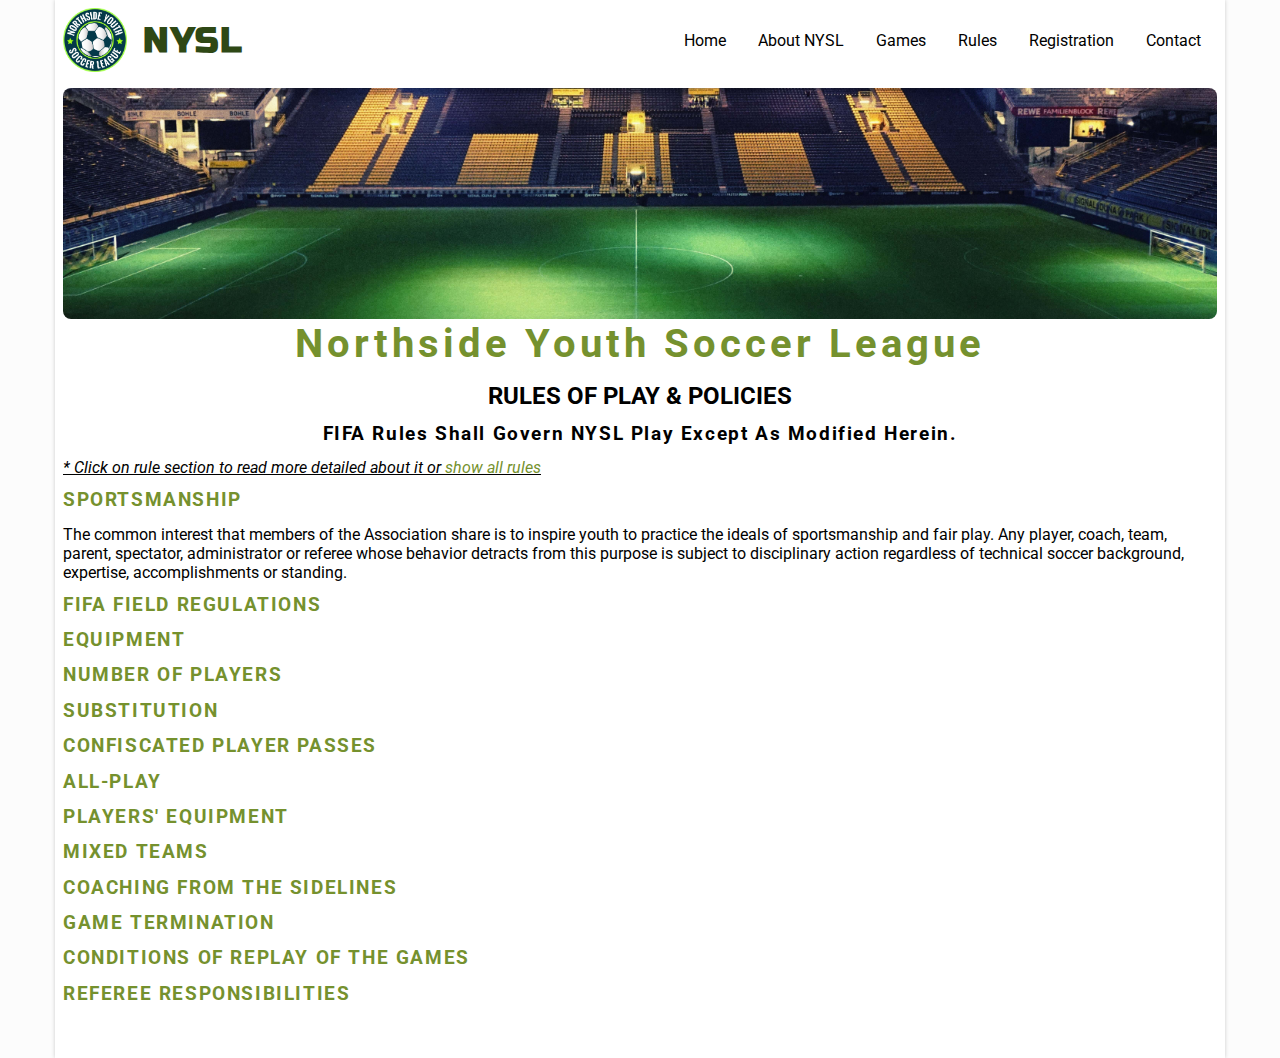
<file: rules.html>
<!DOCTYPE html>
<html lang="en">

<head>
    <meta charset="UTF-8">
    <meta name="viewport" content="width=device-width, initial-scale=1.0">
    <title>NYSL Rules</title>
    <!-- font awesome -->
    <link rel="stylesheet" href="./css/fontawesome-free-5.12.0-web/css/all.min.css" />
    <!-- Main stylesheet -->
    <link rel="stylesheet" href="./css/style.css">
</head>

<body>
    <div class="wrapper">
        <header>
            <nav class="navbar">

                <div class="nav-header">
                    <div class="logo-section">
                        <a href="index.html">
                            <img src="./img/nysl_logo.png" alt="logo" class="logo" alt="logo">

                            <span>NYSL</span>
                        </a>
                    </div>
                    <button class="nav-toggle">
                        <i class="fas fa-bars"></i>
                    </button>
                </div>

                <ul class="navbar-items">
                    <li class="nav-item active">
                        <a class="nav-link" href="index.html">Home</a>
                    </li>
                    <li class="nav-item">
                        <a class="nav-link" href="about.html">About NYSL</a>
                    </li>
                    <li class="nav-item">
                        <a class="nav-link" href="games.html">Games</a>
                    </li>
                    <li class="nav-item">
                        <a class="nav-link" href="rules.html">Rules</a>
                    </li>
                    <li class="nav-item">
                        <a class="nav-link" href="regform.html">Registration</a>
                    </li>
                    <li class="nav-item">
                        <a class="nav-link" href="contact.html">Contact</a>
                    </li>
                </ul>
            </nav>

        </header>


        <section class="container">
            <div class="section-image">
                <img src="./img/stadium_.jpg" alt="stadium_" class="section-img">
            </div>
            <div class="section-heading">
                <h1>Northside Youth Soccer League</h1>
                <h2 style="color: black;">RULES OF PLAY &amp; POLICIES</h2>
                <h3 style="color: black;">FIFA rules shall govern NYSL play except as modified herein.</h3>
            </div>
            <div class="content">
                <div class="rules">
                    <span class="games-specification">* Click on rule section to read more detailed about it or
                        <span id="showAllRules">show all rules</span></span>

                    <div class="rule-item">
                        <h3 class="rule-heading">Sportsmanship</h3>
                        <div class="rule-text active">The common interest that members of the
                            Association share is to
                            inspire
                            youth to practice
                            the ideals of sportsmanship and fair play. Any player, coach, team, parent, spectator,
                            administrator or referee whose behavior detracts from this purpose is subject to
                            disciplinary action regardless of technical soccer background, expertise, accomplishments or
                            standing. </div>
                    </div>
                    <div class="rule-item">
                        <h3 class="rule-heading">FIFA FIELD REGULATIONS</h3>
                        <div class="rule-text">
                            <ol>
                                <li><span>DIMENSIONS. </span>FIFA Law 1 provides
                                    for
                                    flexible external field dimensions within a given maximum and minimum width and
                                    length.
                                    These dimensions should be adhered to for all fields used by teams under 12 and
                                    older.</li>
                                <li><span>COMPETITION FIELDS. </span> Fields
                                    used within
                                    the competition program must be a minimum of 100 x 60 yards. Leagues, districts or
                                    associations participating in the state competition program that are unable to
                                    provide a
                                    field that meets these minimum requirements must advise the State Competition Board
                                    which
                                    will assign its Fields Committee to inspect the field and recommend to the Board
                                    whether or
                                    not a waiver of the minimum dimensions should be granted. Teams from leagues,
                                    districts or
                                    associations that are unable to provide an acceptable field may be required to play
                                    all
                                    their games away.</li>
                                <li><span>FIELDS USED VY YOUNG AGE
                                        GROUPS.</span>
                                    <ol>
                                        <li>U-6 play on a field approximately 20 X 40 yards with no penalty areas.
                                            Fields for
                                            older age groups should be progressively larger.</li>
                                        <li>U-8 plays on a field 40-50 yards in length and 20-30 yards width.</li>
                                        <li>U-10 play on a field 70-80 yards in length and 40-50 yards in width.</li>
                                        <li>In addition, fields used by young age groups may have their internal
                                            dimensions and
                                            size of goal similarly modified.</li>
                                    </ol>
                                <li><span>TEAM BENCH AREAS</span>
                                    <ol>
                                        <li><span>Reacreation & District Programs</span>
                                            <ul>
                                                <li>The decision for team/spectator placement on the field will be made
                                                    by the
                                                    governing body of that team. A team’s bench area shall consist of
                                                    that area
                                                    at least one (1) yard away from the touchline and extending to
                                                    twenty yards
                                                    (20) both ways from the halfway line. In the event that field
                                                    conditions
                                                    require team benches to be on the same side of the field, a team’s
                                                    bench
                                                    area shall consist of that area two (2) yards away from the
                                                    touchline and
                                                    extending twenty yards one (1) way from the halfway line.</li>
                                                <li>The home team has first choice as to where it wishes to locate its
                                                    bench
                                                    area. Coaches and substitutes are required to remain within their
                                                    bench area
                                                    during the game. Parents and spectators should occupy the same side
                                                    of the
                                                    field as the team they are supporting.</li>
                                            </ul>
                                        </li>
                                        <li><span>State Competition League Only</span>
                                            <ul>
                                                <li>Except where it is determined by the referee to be impractical, team
                                                    bench
                                                    areas shall be along the same touchline. Each team bench area shall
                                                    be
                                                    located two yards outside the touchline, beginning not closer than
                                                    five
                                                    yards from midfield and extending not further than twenty yards from
                                                    midfield. The home team shall have the right to choose the location
                                                    of its
                                                    bench area. Coaches and substitutes must remain within their team's
                                                    bench
                                                    area during the game.</li>
                                                <li>Parents and spectators must occupy the sideline opposite the team
                                                    bench
                                                    areas. Supporters of a team must assemble on the side of the
                                                    midfield facing
                                                    the team bench area of that team. There shall be a buffer zone
                                                    extending ten
                                                    yards on each side of the midfield that may not be occupied by
                                                    parents or
                                                    spectators. Match officials shall be empowered to enforce these
                                                    provisions
                                                    and may suspend or terminate games in the event that any team,
                                                    coach,
                                                    parent, or spectator declines to abide by requests from match
                                                    officials to
                                                    comply with these standards.</li>
                                            </ul>
                                        </li>
                                    </ol>
                                </li>
                            </ol>
                        </div>
                    </div>
                    <div class="rule-item">
                        <h3 class="rule-heading">EQUIPMENT</h3>
                        <div class="rule-text">We will abide by and accept equipment standards as defined by FIFA, USSF
                            and USYSA.</div>
                    </div>
                    <div class="rule-item">
                        <h3 class="rule-heading">NUMBER OF PLAYERS</h3>
                        <div class="rule-text">
                            <ol>
                                <li><span>TEAM SIZE. </span>Except as noted below, team
                                    rosters shall
                                    consist of not less than eleven nor more than eighteen players. A team must have at
                                    least
                                    seven (7) players present and able to play before referees are permitted to start a
                                    sanctioned game. No more than eleven (11) players per team maybe on the field at any
                                    one
                                    time during the game.
                                </li>
                                <li><span>SIZE OF AGE GROUP TEAMS. </span>In order to give
                                    player’s
                                    maximum opportunity to develop in the game of soccer, U-6 through U-1O play modified
                                    rules
                                    and size of roster as stated in United States Youth Soccer Association (USYSA)
                                    rules. It is
                                    strongly recommended that U-6 and U-8 play 4 v 4. UYSA shall not sanction games
                                    involving
                                    teams under 10 or younger unless such games are conducted with not more than eight
                                    (8)
                                    players per side. (National rule 4036 section 2)</li>
                                <li>Recreational/Developmental players at other ages or where numbers in the playing
                                    area are
                                    low are strongly encouraged to play small-sided games on reduced field size.</li>
                            </ol>
                        </div>
                    </div>
                    <div class="rule-item">
                        <h3 class="rule-heading">SUBSTITUTION</h3>
                        <div class="rule-text">
                            Teams may make an unlimited number of substitutions at the times indicated below. A
                            player
                            who has been replaced may re-enter the game as a substitute at a later time.
                            <span>When:</span>
                            <ol>
                                <li>Prior to a throw-in your favor.</li>
                                <li>Prior to a goalkick by either team.</li>
                                <li>After a goal by either team.</li>
                                <li>After an injury, by either team, when the referee stops play.</li>
                                <li>At half time.</li>
                                <li>When a player has been “cautioned”, only the player receiving “caution” may
                                    be
                                    substituted.</li>
                            </ol>

                        </div>
                    </div>
                    <div class="rule-item">
                        <h3 class="rule-heading">CONFISCATED PLAYER PASSES</h3>
                        <div class="rule-text">Passes of any individual(s) ejected from any match shall be retained
                            after the match by the
                            referee. The pass of any individual who has received a third caution (yellow card) during a
                            playing year shall be confiscated by the referee at the conclusion of the match in which the
                            third caution was received. That player will be suspended from playing in the next game in
                            which the offending participant would otherwise be eligible to participate. This process
                            will continue so that for every third yellow card received during a playing year, the player
                            will be suspended from playing in the next game (after the receipt of a third yellow card)
                            for which the offending participate would otherwise be eligible to participate. The referee
                            shall deliver all confiscated passes to the UYSA State Office within forty-eight (48) hours
                            of the conclusion of the match</div>
                    </div>
                    <div class="rule-item">
                        <h3 class="rule-heading">ALL-PLAY</h3>
                        <div class="rule-text">All-play means that every recreation player on every team shall play at
                            least fifty percent
                            of each game. Coaches in the competition program are encouraged to play their players 50% of
                            each game.
                            <ul class="dottedUl">
                                <li>A Coach shall be permitted to not play a player 50% of each game under special
                                    circumstances, e.g., unexcused absences from practice and/or games, ungentlemanly
                                    conduct at practice and/or games, and injuries.</li>
                            </ul>
                        </div>
                    </div>
                    <div class="rule-item">
                        <h3 class="rule-heading">PLAYERS' EQUIPMENT</h3>
                        <div class="rule-text">Where the uniform colors of both teams are so similar that the referee
                            orders a change, the
                            designated home team must change to colors distinct from those of the opponent.</div>
                    </div>
                    <div class="rule-item">
                        <h3 class="rule-heading">MIXED TEAMS</h3>
                        <div class="rule-text">
                            <ul class="dottedUl">
                                <li>
                                    <span>GIRLS PLAYING ON BOYS’ TEAMS. </span>Girls are
                                    eligible to
                                    play on boys’ teams with parent/guardian permission.
                                </li>
                                <li>
                                    <span>TYPES OF TEAMS. </span>Teams with females only are
                                    Girls
                                    Teams. All others are Boys Teams.
                                </li>
                            </ul>
                        </div>
                    </div>
                    <div class="rule-item">
                        <h3 class="rule-heading">COACHING FROM THE SIDELINES</h3>
                        <div class="rule-text">Coaching from the sidelines, i.e., giving direction to one’s own team on
                            points of strategy
                            and position, is permitted provided that:
                            <ol>
                                <li>
                                    No mechanical, electrical or other devices are used to amplify the voice.
                                </li>
                                <li>The tone of voice is informative and not a harangue.</li>
                                <li>The coaching takes place within the team’s bench area.</li>
                                <li>No coach, substitute, player or spectator is to make derogatory remarks or gestures
                                    to the referees, linesmen, players, substitutes or spectators.</li>
                                <li>No coach, player, substitute or spectator is to use profanity or incite, in any
                                    manner, disruptive behavior of any kind.</li>
                            </ol>
                        </div>
                    </div>
                    <div class="rule-item">
                        <h3 class="rule-heading">GAME TERMINATION</h3>
                        <div class="rule-text"> Any game terminated after 15 minutes into the second half by the referee
                            by reason of the
                            elements, or by reason of grave disorder on the part of the coaches, players or spectators
                            of a team that is losing at the point that the game is terminated, shall stand as a
                            completed game. If a team is ahead and the game is called because of their actions they will
                            lose the game 1-0.</div>
                    </div>
                    <div class="rule-item">
                        <h3 class="rule-heading">CONDITIONS OF REPLAY OF THE GAMES</h3>
                        <div class="rule-text">Any game which is required to be replayed as a result of any protest or
                            appeal, shall be
                            subject to the following conditions:
                            <ol>
                                <li>The game shall be replayed on the same field, as was the suspended or protested
                                    game, unless otherwise agreed by the coaches.</li>
                                <li>Impartial referees shall be assigned to the new game.</li>
                                <li>The PROTEST AND APPEALS COMMITTEE shall have the powerto impose such additional
                                    conditions on the replay of the game, as it deems appropriate under the
                                    circumstances.</li>
                            </ol>
                        </div>
                    </div>
                    <div class="rule-item">
                        <h3 class="rule-heading">REFEREE RESPONSIBILITIES</h3>
                        <div class="rule-text">
                            <ul class="dottedUl">
                                <li>The referee shall verify the identity of the players and coaches with his/her player
                                    pass.
                                    He shall collect the passes of those players and coaches who are to participate in
                                    the game.
                                    The referee must allow no player into the game for whom he/she has no pass.</li>
                                <li>Upon completion of the game, the referee shall send his/her report to the UYSA
                                    offices
                                    within four (4) days, holidays excluded. If a coach or a player is ejected, the
                                    referee
                                    report form is required within forty-eight (48) hours along with the player/coach
                                    pass.</li>
                                <li>A referee report form must be filed for every game played.</li>
                                <li>Each team must determine whether or not referees are registered prior to the start
                                    of each
                                    game. Upon request, referees officiating at any game must willingly and without
                                    bias, show
                                    documentation regarding their certification level and registration standing with the
                                    USSF to
                                    coach, assistant coach, or team captain of teams participating in that game. Prior
                                    to the
                                    game a coach may decide to postpone the game if the referees do not produce the
                                    requested
                                    documentation. The game is to be replayed at a later date.</li>
                                <li>Referees not complying with this section will be referred to the Disciplinary
                                    Committee.
                                </li>
                            </ul>
                        </div>
                    </div>
                </div>
            </div>
        </section>
    </div>
    <!-- Main Script -->
    <script src="./js/script.js" type="text/javascript"></script>
</body>

</html>
</file>
<file: css/style.css>
/*=============== Fonts ===============*/
@import url("https://fonts.googleapis.com/css?family=Open+Sans|Roboto:400,700&display=swap");
@import url('https://fonts.googleapis.com/css2?family=Russo+One&display=swap');

/*=============== Variables ===============*/
:root {
    --clr-black: ##090100;
    --clr-green-light: #75912E;
    --clr-green-dark: #2E4815;
    --ff-primary: "Roboto", sans-serif;
    --ff-secondary: "Open Sans", sans-serif;
    --ff-logo: 'Russo One', sans-serif;
    --transition: all 0.3s linear;
    --spacing: 0.25rem;
    --radius: 0.5rem;
    --max-width: 1170px;
    --fixed-width: 620px;
    --margin-center: 0 auto;
}

/*=============== Animation ===============*/
@keyframes logoRotation {
    0% {
        transform: rotate(0deg);
    }

    50% {
        transform: rotate(180deg);
    }

    100% {
        transform: rotate(360deg);
    }
}

@-webkit-keyframes logoRotation {
    0% {
        transform: rotate(0deg);
    }

    50% {
        transform: rotate(180deg);
    }

    100% {
        transform: rotate(360deg);
    }
}

/*=============== Main Styles ===============*/

*,
::after,
::before {
    margin: 0;
    padding: 0;
    box-sizing: border-box;
}

body {
    font-family: var(--ff-primary);
    background-color: #fcfcfc;
}

header,
footer {
    max-width: var(--max-width);
    margin: var(--margin-center);
}

ul {
    list-style-type: none;
}

ol {
    margin-left: 1rem;
}

a {
    text-decoration: none;
    color: var(--clr-black);
}

img:not(.logo) {
    width: 100%;
}

img {
    display: block;
}

p {
    margin-bottom: 1.25rem;
}

button {
    outline: none;
}

.wrapper {
    max-width: var(--max-width);
    margin: var(--margin-center);
    height: 100%;
    min-height: 100vh;
    box-shadow: 0 0 4px 0 rgba(0, 0, 0, .2);
    background: white;
    padding-bottom: 2rem;
}

h1,
h2,
h3,
h4 {
    text-transform: capitalize;
    line-height: 1.25;
    margin-bottom: 0.75rem;
    font-family: var(--ff-primary);
}

fieldset {
    border: none;
}

h1 {
    font-size: 2.5rem;
    letter-spacing: var(--spacing);
}

h3 {
    letter-spacing: 0.1rem;
}

/*=============== Customisation ===============*/
.navbar {
    padding: 0.5rem;
}

.nav-header {
    display: flex;
    justify-content: space-between;
    padding: 0.5rem 1rem;
}

.logo {
    width: 2.5rem;
    height: 2.5rem;
    animation: 5s linear 0s normal none infinite running logoRotation;
    -webkit-animation: 5s linear 0s normal none infinite running logoRotation;
}

.logo-section>a {
    display: flex;
    justify-content: center;
    align-items: center;
    font-size: 1.75rem;
    font-family: var(--ff-logo);
    font-weight: 700;
    letter-spacing: 0.1rem;
    color: var(--clr-green-dark);
}

.logo-section>a>span {
    padding-left: 0.5rem;
}

.nav-toggle {
    font-size: 1.5rem;
    color: var(--clr-green-light);
    background: transparent;
    border-color: transparent;
    transition: var(--transition);
    cursor: pointer;
    outline: none;
}

.nav-toggle:hover {
    transform: rotate(90deg);
}

.navbar-items {
    height: 0;
    overflow: hidden;
    transition: var(--transition);
}

.nav-item {
    display: block;
    font-size: 1rem;
    text-transform: capitalize;
    padding: 0.3rem 0.5rem;
}

.nav-item:hover {
    background: var(--clr-green-dark);
    color: white;
}

.show-items {
    height: 11rem;
}

.section-img {
    border-radius: var(--radius);
}

.section-heading {
    text-align: center;
    color: var(--clr-green-light);
}

.container {
    max-width: var(--max-width);
    width: 98vw;
    margin: var(--margin-center);
    padding: 0.5rem;
}

h3 {
    color: var(--clr-green-light);
}

.games-specification {
    font-style: italic;
    text-decoration: underline;
}

.tables-content {
    display: flex;
    flex-flow: wrap;
    justify-content: space-around;
}

.date_column,
.teams_column,
.time_column {
    min-width: 100px;
    text-align: center;
}

.tables-content>table {
    margin: 1rem 0;
}

.tables-content>table>tr {
    height: 1.5rem;
}

.table_heading {
    background-color: var(--clr-green-light);
    color: white;
}

.btn-container {
    border-top-left-radius: var(--radius);
    border-top-right-radius: var(--radius);
    display: grid;
    grid-template-columns: 1fr 1fr 1fr 1fr 1fr 1fr;

}

.tab-btn:nth-child(1) {
    border-top-left-radius: var(--radius);

}

.tab-btn:nth-child(6) {
    border-top-right-radius: var(--radius);

}

.tab-btn {
    padding: 0.5rem 0;
    border: none;
    text-transform: capitalize;
    font-size: 0.9rem;
    display: block;
    background: var(--clr-green-dark);
    cursor: pointer;
    transition: var(--transition);
    outline: none;
    color: white;
}


.school {
    display: none;
}

.tab-btn.active {
    background: var(--clr-green-light);
}

.school div {
    margin-bottom: 0.5rem;
}

.school.active {
    padding: 1rem 0;
    display: flex;
    justify-content: space-around;
    align-items: center;
    border: 2px solid var(--clr-green-light);
    border-bottom-right-radius: var(--radius);
    border-bottom-left-radius: var(--radius);
    border-top: none;
    flex-direction: column;
}

.regulations span,
.rule-text span {
    font-weight: bold;
}

#games-contact-info {
    display: flex;
    align-items: flex-start;
}

#games-contact-info>div {
    margin-right: 2rem;
}

.content {
    max-width: var(--max-width);
}

.dottedUl {
    list-style-type: disc;
    margin-left: 1rem;
}

.rule-item>h3 {
    margin-top: 0.75rem;
    text-transform: uppercase;
}

.rule-text {
    display: none;
    transition: var(--transition);
}

.rule-text.active {
    display: block;
}

#showAllRules {
    color: var(--clr-green-light);
    cursor: pointer;
}

fieldset>p {
    margin-bottom: 0;
}

.registrationFormFieldset {
    display: flex;
    flex-direction: column;
    padding: 0.5rem 0;
}

.registrationFormFieldset.block {
    display: block;
}

.registrationFormFieldset>div,
.registrationFormFieldset>span {
    margin: 0.5rem 0.5rem 0 0;
}

.registrationFormFieldset input:not([type=radio]):not([type=checkbox]),
.registrationFormFieldset select {
    margin-left: 0.5rem;
}

fieldset>p {
    font-weight: bold;
}

form>p {
    font-size: 0.7rem;
}

.registrationFormFieldset input,
.registrationFormFieldset select {
    outline: var(--clr-green-light);
    border: 1px solid var(--clr-green-light);
    padding: 0.2rem 0.4rem;
    border-radius: var(--radius);
}

#submitBtn {
    display: block;
    background: var(--clr-green-dark);
    border: none;
    color: white;
    border-radius: var(--radius);
    padding: 0.5rem 1rem;
}

#submitBtn:hover {
    font-size: 1.05rem;
    transition: var(--transition);
    background: var(--clr-green-light);
}

.e-mail {
    color: var(--clr-green-light);
}

@media screen and (min-width: 800px) {

    .container {
        padding: 0.5rem;
    }

    .navbar {
        max-width: var(--max-width);
        width: 98vw;
        margin: var(--margin-center);
        display: flex;
        align-items: center;
        justify-content: space-between;
        padding: 0.5rem;
    }

    .nav-header {
        padding: 0;
    }

    .nav-toggle {
        display: none;
    }

    .navbar-items {
        display: flex;
        height: auto;
    }

    .nav-item {
        display: block;
        font-size: 1rem;
        text-transform: capitalize;
        padding: 0.5rem 1rem;
    }

    .nav-item:hover,
    .nav-item>a:hover {
        color: var(--clr-green-light);
        font-weight: 600;
        background: transparent;
    }

    .logo-section>a {
        display: flex;
        justify-content: center;
        align-items: center;
        font-size: 2.2rem;
        letter-spacing: 0.1rem;
    }

    .logo-section>a>span {
        padding-left: 1rem;
    }

    .logo {
        width: 4rem;
        height: 4rem;
        animation: 5s linear 0s normal none infinite running logoRotation;
        -webkit-animation: 5s linear 0s normal none infinite running logoRotation;
    }

    .school.active {
        flex-direction: row;
    }

    .registrationFormFieldset {
        display: flex;
        flex-direction: row;
        padding: 0.5rem 0;
        align-items: center;
    }

    .registrationFormFieldset>div,
    .registrationFormFieldset>span {
        margin-right: 1rem;
    }

    .registrationFormFieldset input:not([type=radio]):not([type=checkbox]),
    .registrationFormFieldset select {
        margin-left: 1rem;
    }


}
</file>
